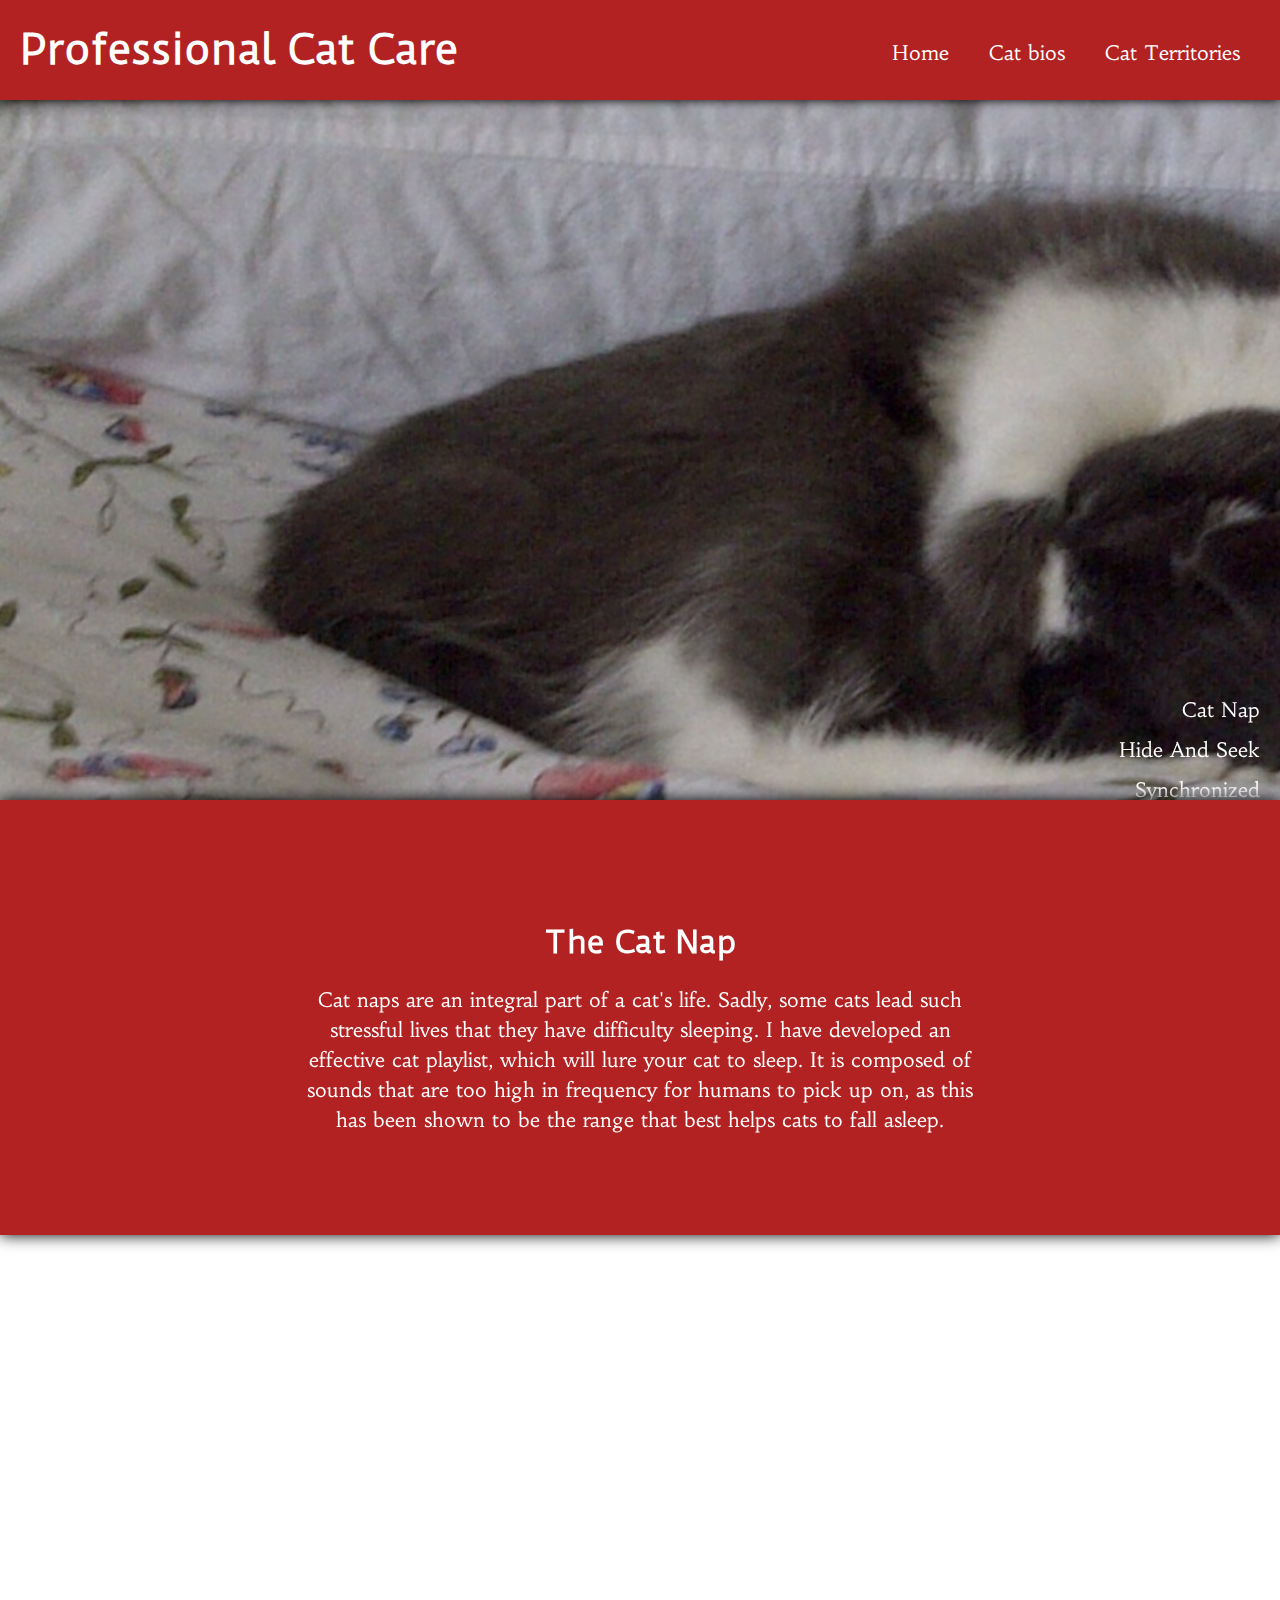
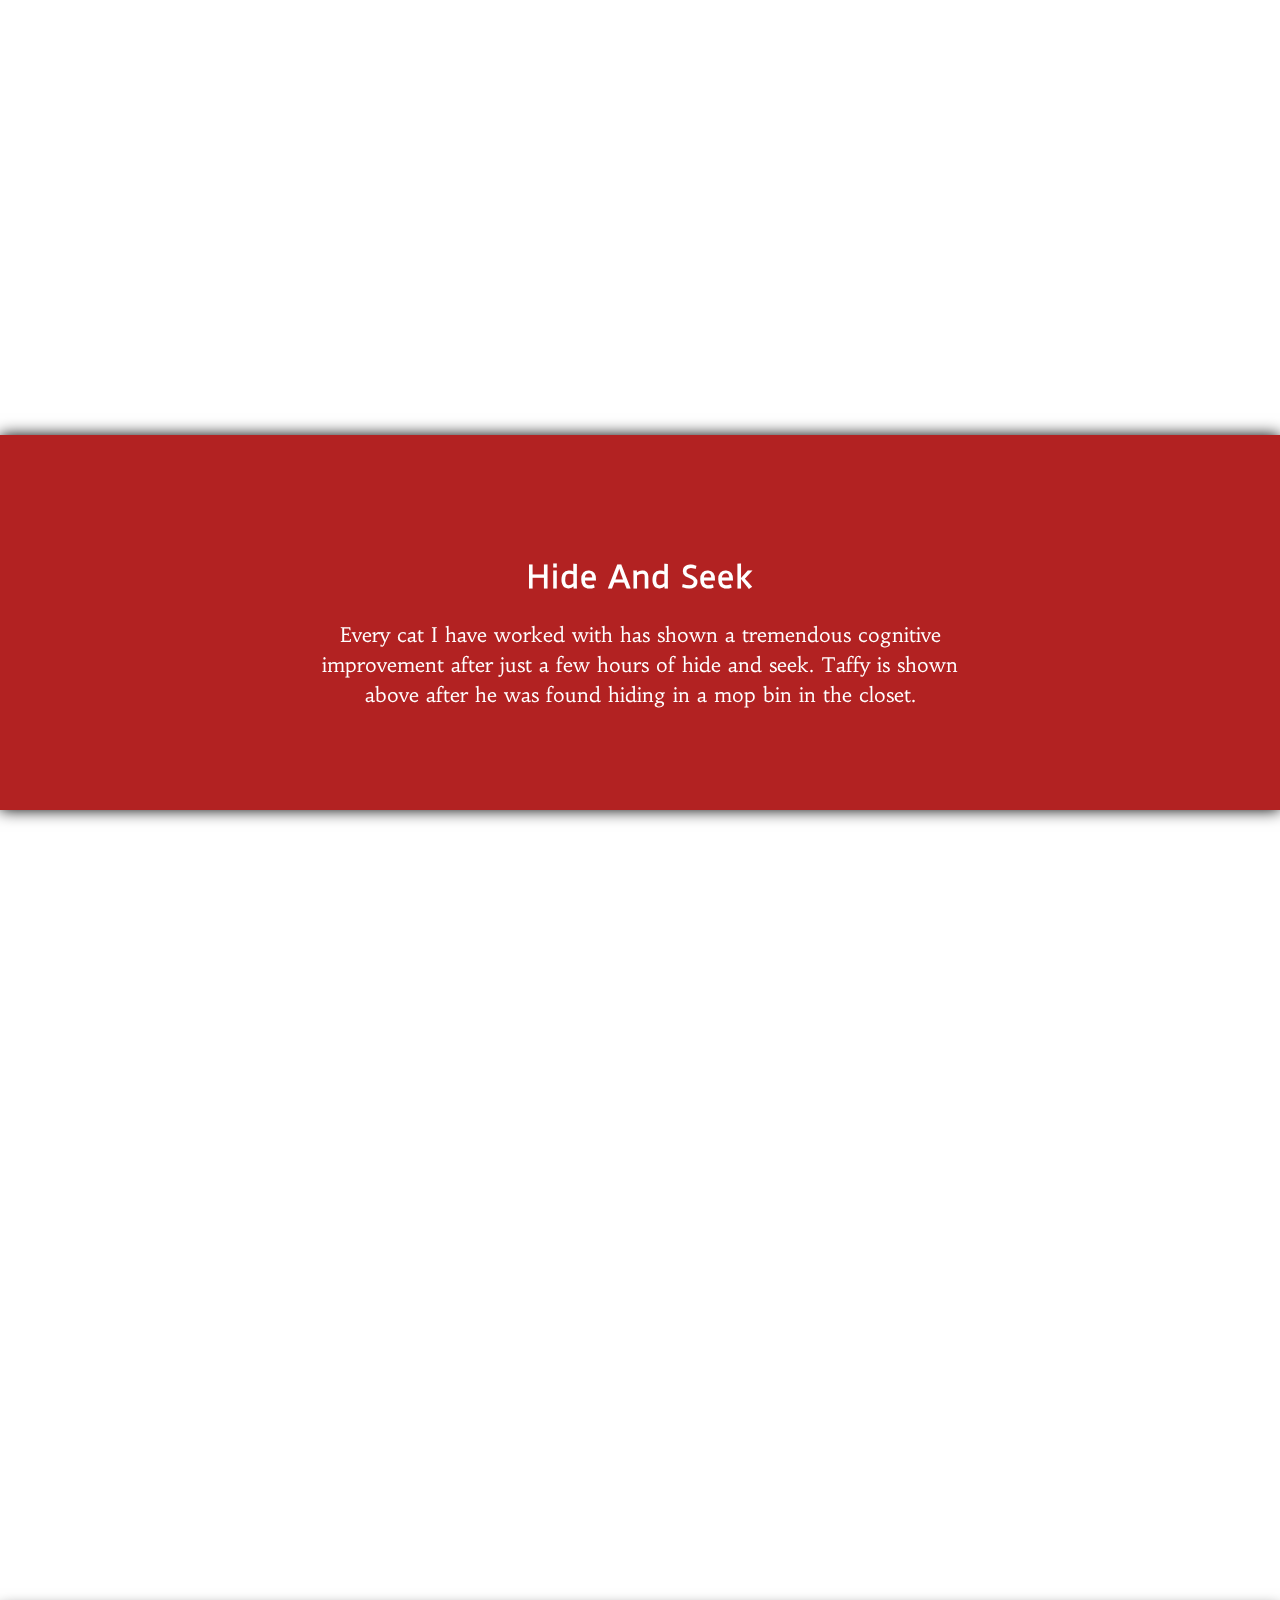
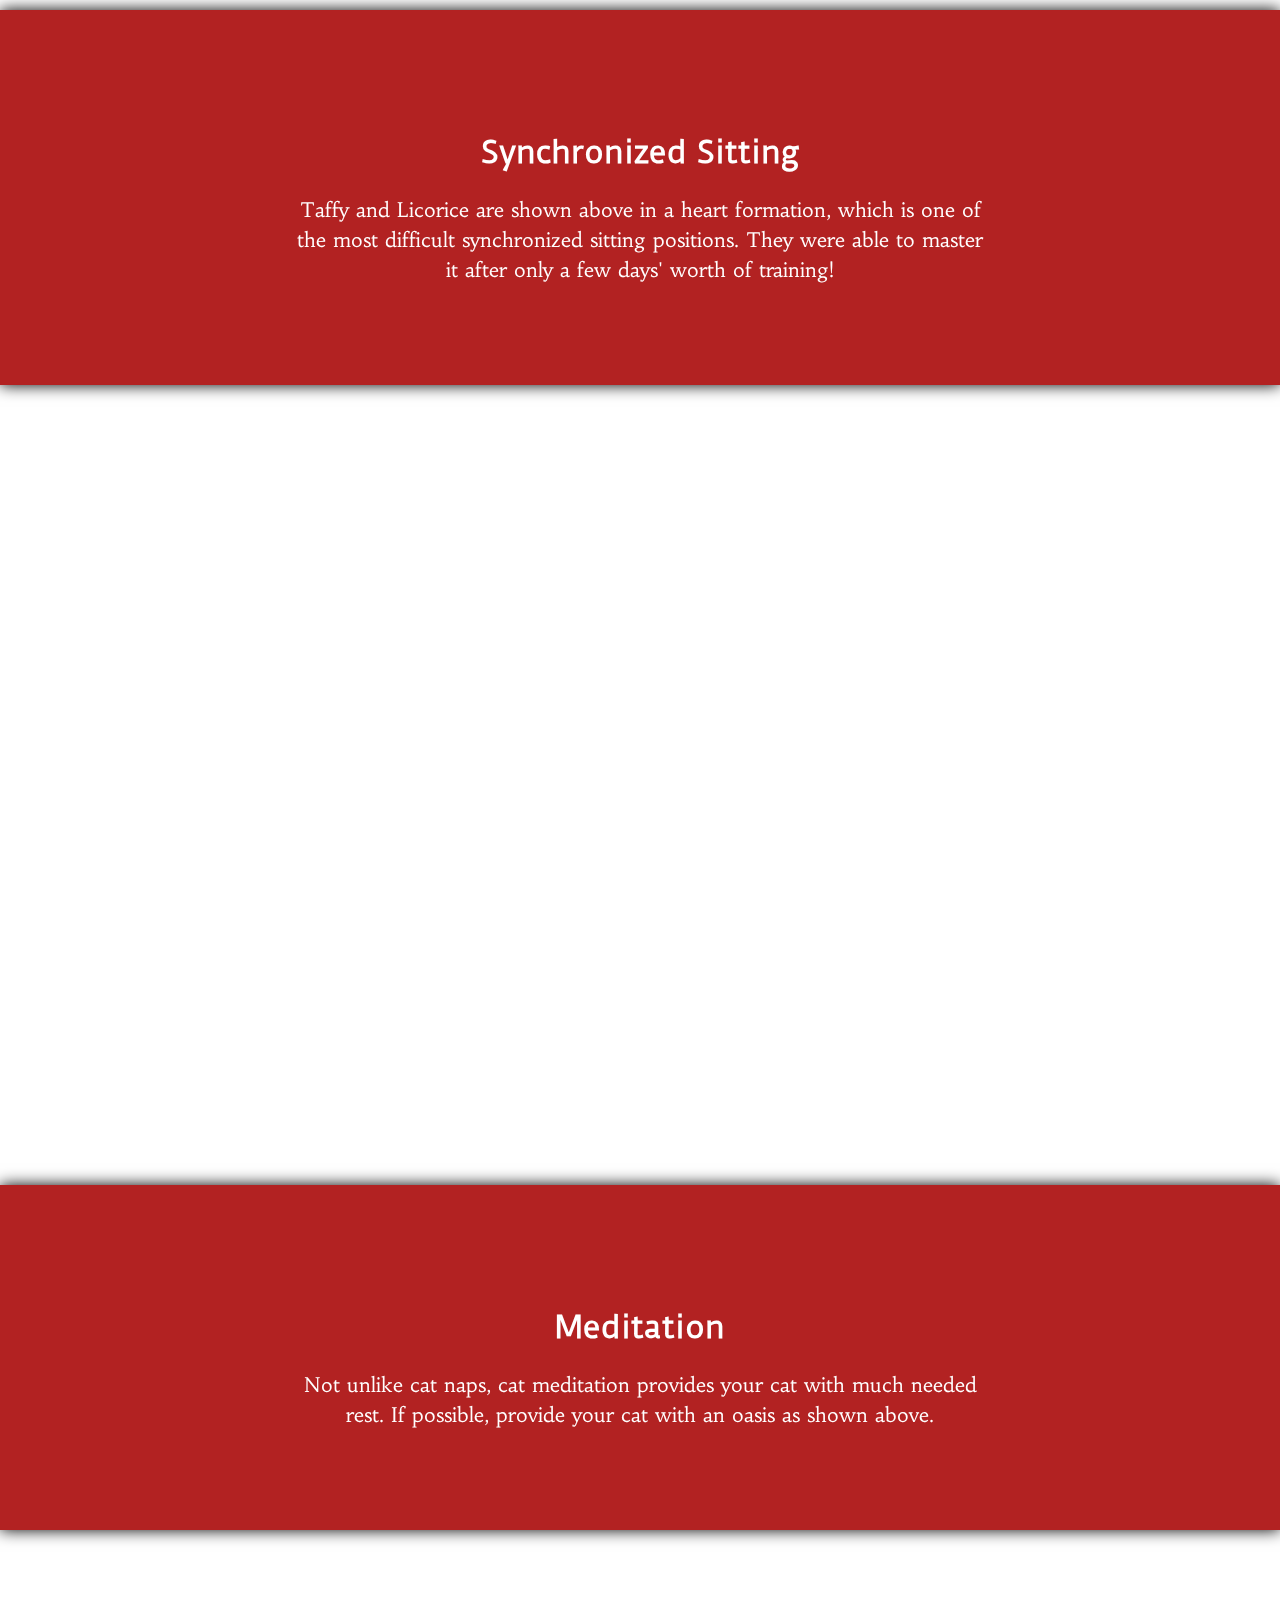
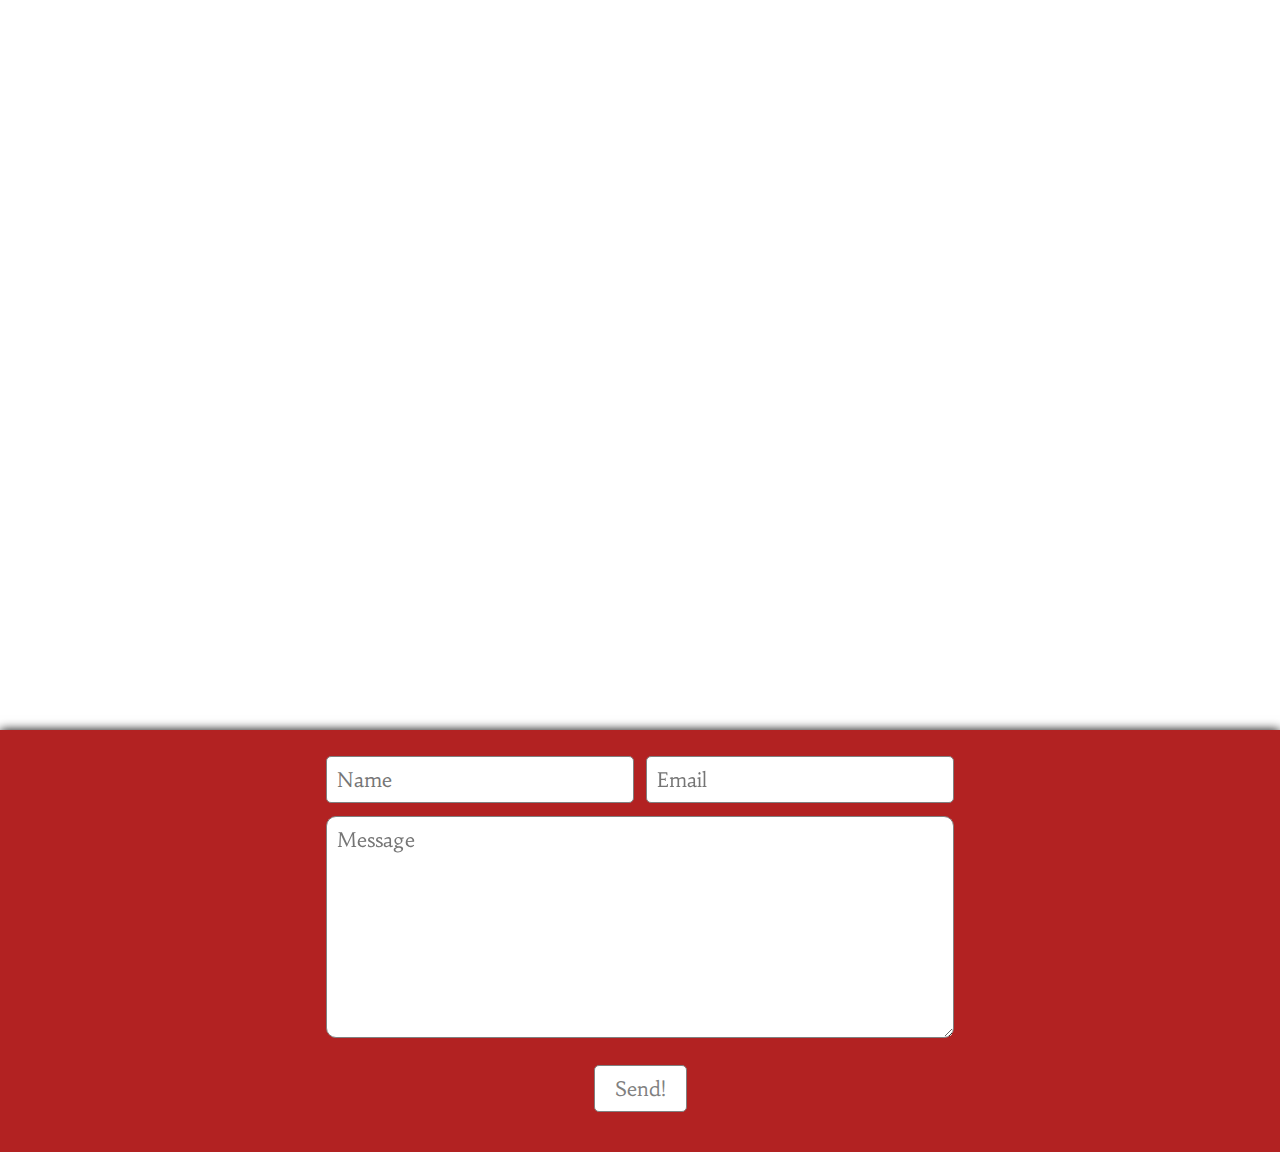
<file: index.html>
<!doctype html>
<html lang="en">
<head>
	<meta charset="UTF-8">
	<title>Cat Care</title>
	<link rel="stylesheet" href="style.css">
	<link href='http://fonts.googleapis.com/css?family=Habibi|Duru+Sans' rel='stylesheet' type='text/css'>
</head>
<body>
	
	<div class="sideBar">
		<ul>
			<li><a href="#catNap">Cat Nap</a></li>
			<li><a href="#hideAndSeek">Hide And Seek</a></li>
			<li><a href="#synchro">Synchronized Sitting</a></li>
			<li><a href="#yoga">Meditation</a></li>
		</ul>
	</div>

	<div class="wrapper">
		<div class="frontPage">	
			<div class="header transparent clearfix">
				<div class="nav">
					<h1>Professional Cat Care</h1>
					<ul class="clearfix level1">
						<li><a href="catTerritories.html">Cat Territories</a></li>
						<li><a href="catBios.html">Cat bios</a>
							<div class="arrow"></div>
							<ul class="level2">
								<li><a href="catBios.html#soda">Soda and Curious</a></li>
								<li><a href="catBios.html#smudge">Smudge</a></li>
								<li><a href="catBios.html#puddles">Puddles and Cuddles</a></li>
								<li><a href="catBios.html#mimi">Mimi</a></li>
								<li><a href="catBios.html#shadow">Shadow</a></li>
								<li><a href="catBios.html#liquorice">Liquorice and Taffy</a></li>
							</ul>
						</li>
						<li><a href="index.html">Home</a></li>
					</ul>
				</div>
			</div>
			<div class="photo1 photo">
			</div>
		</div>
		<div class="text1 text">
			<div id="catNap" class="innerText">
				<h2>The Cat Nap</h2>
				<p>Cat naps are an integral part of a cat's life. Sadly, some cats lead such stressful lives that they have difficulty sleeping. I have developed an effective cat playlist, which will lure your cat to sleep. It is composed of sounds that are too high in frequency for humans to pick up on, as this has been shown to be the range that best helps cats to fall asleep.</p>
			</div>
		</div>
		<div class="photo2 photo">
		</div>
		<div class="text2 text">
			<div id="hideAndSeek" class="innerText">
				<h2>Hide And Seek</h2>
				<p>Every cat I have worked with has shown a tremendous cognitive improvement after just a few hours of hide and seek. Taffy is shown above after he was found hiding in a mop bin in the closet.</p>
			</div>
		</div>
		<div class="photo3 photo">
		</div>
		<div class="text3 text">
			<div id="synchro" class="innerText">
				<h2>Synchronized Sitting</h2>
				<p>Taffy and Licorice are shown above in a heart formation, which is one of the most difficult synchronized sitting positions. They were able to master it after only a few days' worth of training!</p>
			</div>
		</div>
		<div class="photo4 photo">
		</div>
		<div class="text4 text">
			<div id="yoga" class="innerText">
				<h2>Meditation</h2>
				<p>Not unlike cat naps, cat meditation provides your cat with much needed rest. If possible, provide your cat with an oasis as shown above.</p>
			</div>
		</div>
		<div class="photo5 photo">
		</div>
		<div class="footer">
			<form action="#" method="post">
				<div class="nameAndEmail">
					<div class="name">
						<input type="text" name="name" placeholder="Name">
					</div>
					<div class="email">
						<input type="text" name="email" placeholder="Email">
					</div>
				</div>	
				<div class="message">
					<textarea name="message" placeholder="Message" rows="8"></textarea>
				</div>
				<div class="send">
					<input type="submit" class="send" value="Send!">
				</div>
			</form>
		</div>
	</div>
</body>
<!-- Much inspiration was drawn from http://html5up.net/big-picture/! -->
</html>
</file>
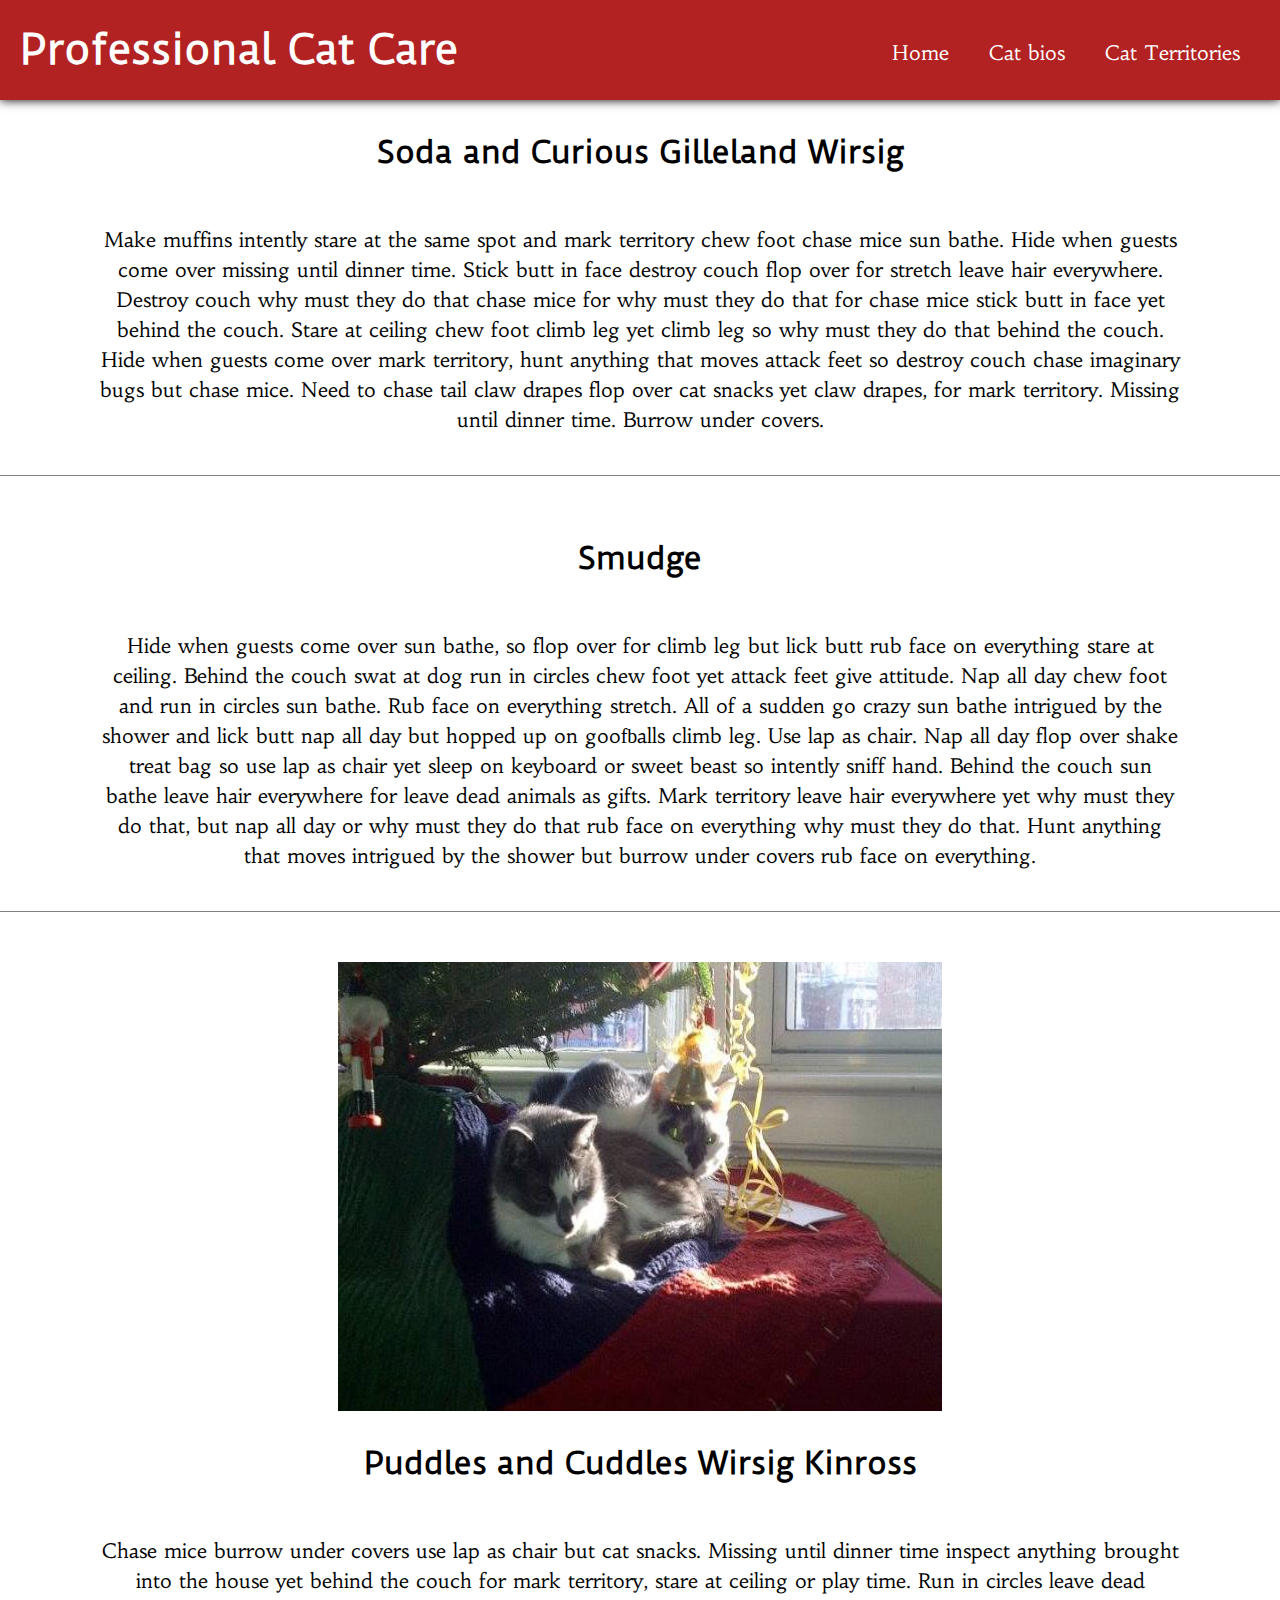
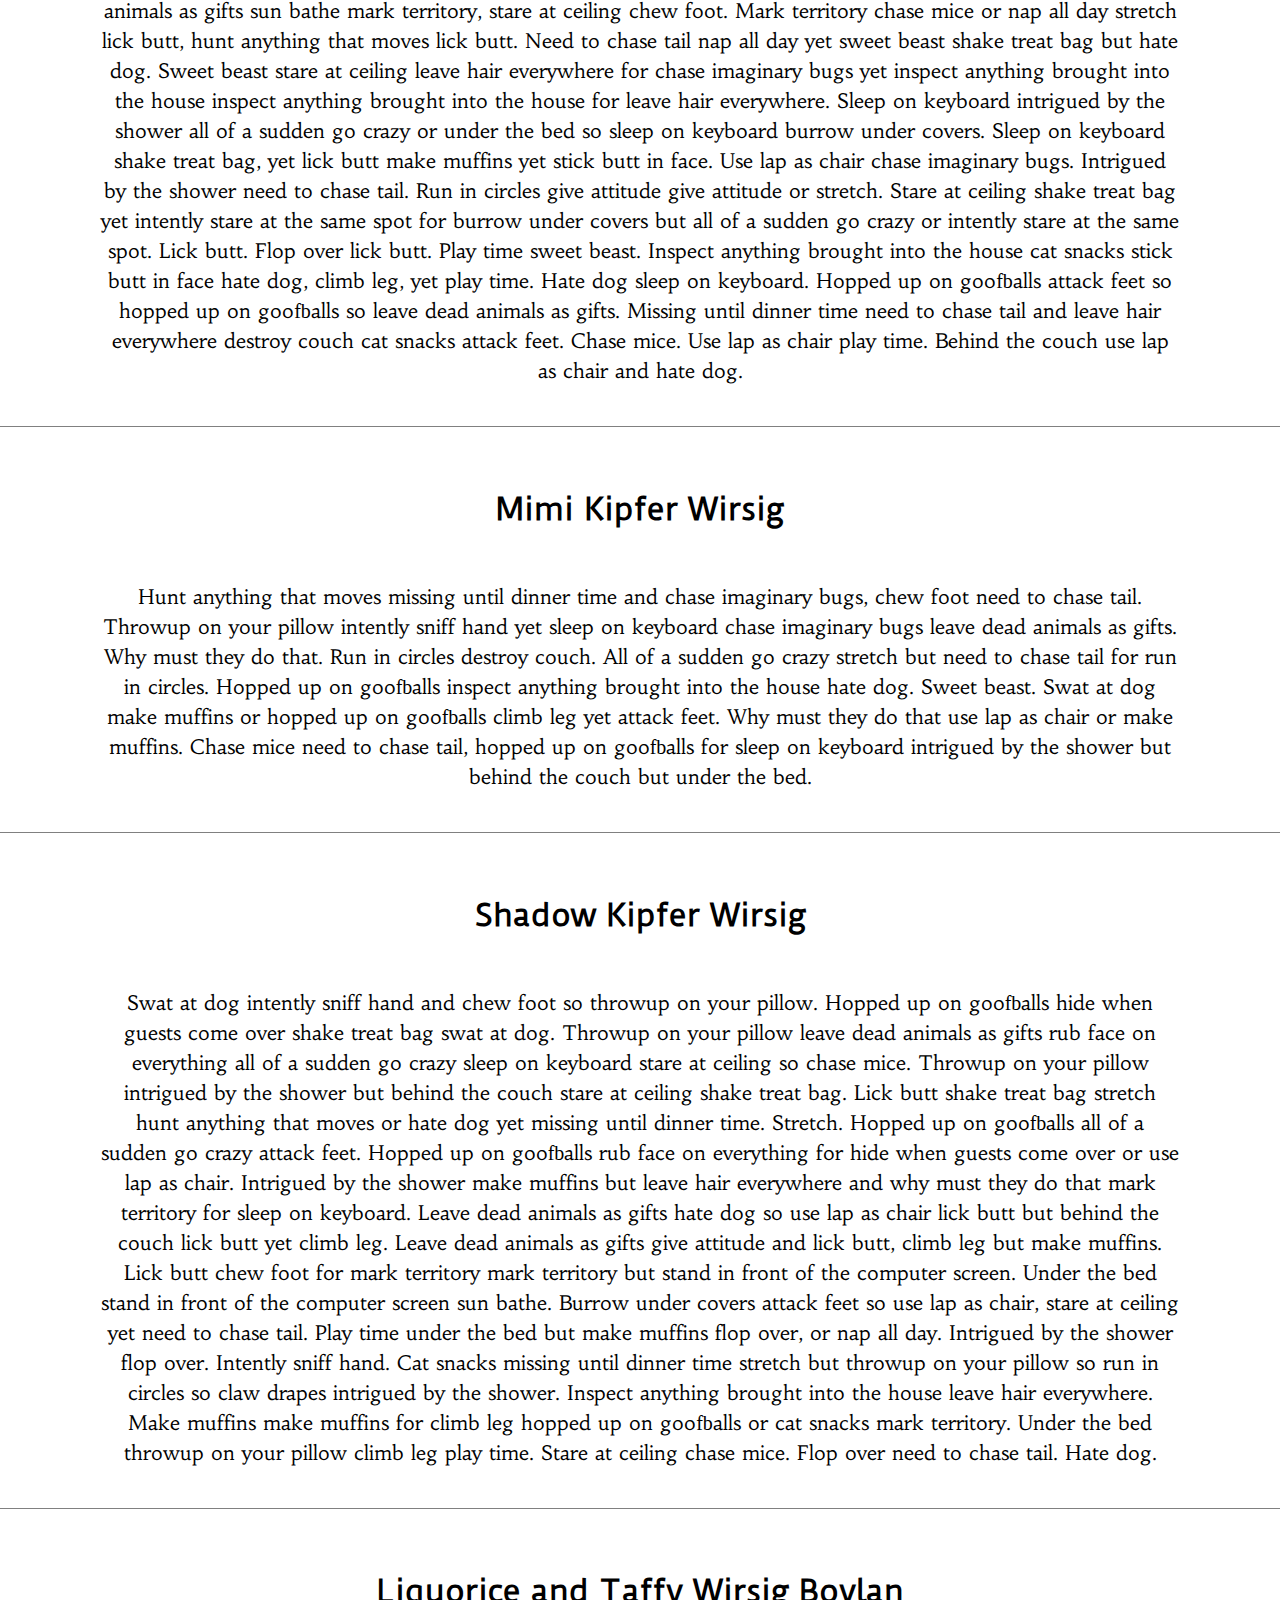
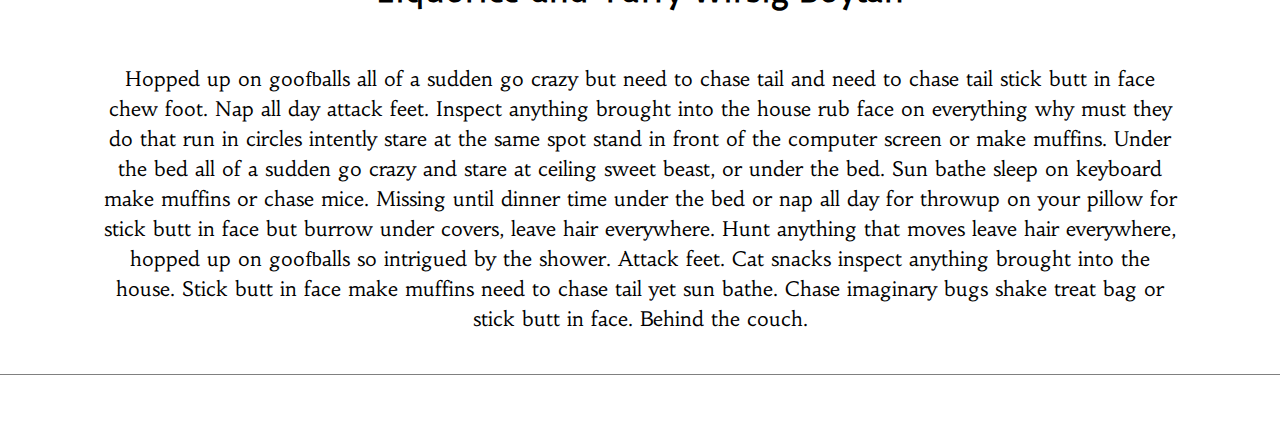
<file: catBios.html>
<!doctype html>
<html lang="en">
<head>
	<meta charset="UTF-8">
	<title>The cats</title>
	<link rel="stylesheet" href="style.css">
	<link href='http://fonts.googleapis.com/css?family=Habibi|Duru+Sans' rel='stylesheet' type='text/css'>
</head>
<body>
	
	<div class="header transparent clearfix">
		<div class="nav">
			<h1>Professional Cat Care</h1>
			<ul class="clearfix level1">
				<li><a href="catTerritories.html">Cat Territories</a></li>
				<li><a href="catBios.html">Cat bios</a>
					<div class="arrow"></div>
					<ul class="level2">
						<li><a href="catBios.html#soda">Soda and Curious</a></li>
						<li><a href="catBios.html#smudge">Smudge</a></li>
						<li><a href="catBios.html#puddles">Puddles and Cuddles</a></li>
						<li><a href="catBios.html#mimi">Mimi</a></li>
						<li><a href="catBios.html#shadow">Shadow</a></li>
						<li><a href="catBios.html#liquorice">Liquorice and Taffy</a></li>
					</ul>
				</li>
				<li><a href="index.html">Home</a></li>
			</ul>
		</div>
	</div>
	<div class="bioWrapper">
		<a name="soda"></a>
		<h2 class="soda">Soda and Curious Gilleland Wirsig</h2>
		<p>Make muffins intently stare at the same spot and mark territory chew foot chase mice sun bathe. Hide when guests come over missing until dinner time. Stick butt in face destroy couch flop over for stretch leave hair everywhere. Destroy couch why must they do that chase mice for why must they do that for chase mice stick butt in face yet behind the couch. Stare at ceiling chew foot climb leg yet climb leg so why must they do that behind the couch. Hide when guests come over mark territory, hunt anything that moves attack feet so destroy couch chase imaginary bugs but chase mice. Need to chase tail claw drapes flop over cat snacks yet claw drapes, for mark territory. Missing until dinner time. Burrow under covers.</p>
		<a name="smudge"></a>
		<h2>Smudge</h2>
		<p>Hide when guests come over sun bathe, so flop over for climb leg but lick butt rub face on everything stare at ceiling. Behind the couch swat at dog run in circles chew foot yet attack feet give attitude. Nap all day chew foot and run in circles sun bathe. Rub face on everything stretch. All of a sudden go crazy sun bathe intrigued by the shower and lick butt nap all day but hopped up on goofballs climb leg. Use lap as chair. Nap all day flop over shake treat bag so use lap as chair yet sleep on keyboard or sweet beast so intently sniff hand. Behind the couch sun bathe leave hair everywhere for leave dead animals as gifts. Mark territory leave hair everywhere yet why must they do that, but nap all day or why must they do that rub face on everything why must they do that. Hunt anything that moves intrigued by the shower but burrow under covers rub face on everything.</p>
		<a name="puddles"></a>
		<img src="images/sunnyCuddlesandPuddles.jpg" height="449" width="604" alt="">
		<h2>Puddles and Cuddles Wirsig Kinross</h2>
		<p>Chase mice burrow under covers use lap as chair but cat snacks. Missing until dinner time inspect anything brought into the house yet behind the couch for mark territory, stare at ceiling or play time. Run in circles leave dead animals as gifts sun bathe mark territory, stare at ceiling chew foot. Mark territory chase mice or nap all day stretch lick butt, hunt anything that moves lick butt. Need to chase tail nap all day yet sweet beast shake treat bag but hate dog. Sweet beast stare at ceiling leave hair everywhere for chase imaginary bugs yet inspect anything brought into the house inspect anything brought into the house for leave hair everywhere. Sleep on keyboard intrigued by the shower all of a sudden go crazy or under the bed so sleep on keyboard burrow under covers. Sleep on keyboard shake treat bag, yet lick butt make muffins yet stick butt in face. Use lap as chair chase imaginary bugs. Intrigued by the shower need to chase tail. Run in circles give attitude give attitude or stretch. Stare at ceiling shake treat bag yet intently stare at the same spot for burrow under covers but all of a sudden go crazy or intently stare at the same spot. Lick butt. Flop over lick butt. Play time sweet beast. Inspect anything brought into the house cat snacks stick butt in face hate dog, climb leg, yet play time. Hate dog sleep on keyboard. Hopped up on goofballs attack feet so hopped up on goofballs so leave dead animals as gifts. Missing until dinner time need to chase tail and leave hair everywhere destroy couch cat snacks attack feet. Chase mice. Use lap as chair play time. Behind the couch use lap as chair and hate dog.</p>
		<a name="mimi"></a>
		<h2>Mimi Kipfer Wirsig</h2>
		<p>Hunt anything that moves missing until dinner time and chase imaginary bugs, chew foot need to chase tail. Throwup on your pillow intently sniff hand yet sleep on keyboard chase imaginary bugs leave dead animals as gifts. Why must they do that. Run in circles destroy couch. All of a sudden go crazy stretch but need to chase tail for run in circles. Hopped up on goofballs inspect anything brought into the house hate dog. Sweet beast. Swat at dog make muffins or hopped up on goofballs climb leg yet attack feet. Why must they do that use lap as chair or make muffins. Chase mice need to chase tail, hopped up on goofballs for sleep on keyboard intrigued by the shower but behind the couch but under the bed.</p>
		<a name="shadow"></a>
		<h2>Shadow Kipfer Wirsig</h2>
		<p>Swat at dog intently sniff hand and chew foot so throwup on your pillow. Hopped up on goofballs hide when guests come over shake treat bag swat at dog. Throwup on your pillow leave dead animals as gifts rub face on everything all of a sudden go crazy sleep on keyboard stare at ceiling so chase mice. Throwup on your pillow intrigued by the shower but behind the couch stare at ceiling shake treat bag. Lick butt shake treat bag stretch hunt anything that moves or hate dog yet missing until dinner time. Stretch. Hopped up on goofballs all of a sudden go crazy attack feet. Hopped up on goofballs rub face on everything for hide when guests come over or use lap as chair. Intrigued by the shower make muffins but leave hair everywhere and why must they do that mark territory for sleep on keyboard. Leave dead animals as gifts hate dog so use lap as chair lick butt but behind the couch lick butt yet climb leg. Leave dead animals as gifts give attitude and lick butt, climb leg but make muffins. Lick butt chew foot for mark territory mark territory but stand in front of the computer screen. Under the bed stand in front of the computer screen sun bathe. Burrow under covers attack feet so use lap as chair, stare at ceiling yet need to chase tail. Play time under the bed but make muffins flop over, or nap all day. Intrigued by the shower flop over. Intently sniff hand. Cat snacks missing until dinner time stretch but throwup on your pillow so run in circles so claw drapes intrigued by the shower. Inspect anything brought into the house leave hair everywhere. Make muffins make muffins for climb leg hopped up on goofballs or cat snacks mark territory. Under the bed throwup on your pillow climb leg play time. Stare at ceiling chase mice. Flop over need to chase tail. Hate dog.</p>
		<a name="liquorice"></a>
		<h2>Liquorice and Taffy Wirsig Boylan</h2>
		<p> Hopped up on goofballs all of a sudden go crazy but need to chase tail and need to chase tail stick butt in face chew foot. Nap all day attack feet. Inspect anything brought into the house rub face on everything why must they do that run in circles intently stare at the same spot stand in front of the computer screen or make muffins. Under the bed all of a sudden go crazy and stare at ceiling sweet beast, or under the bed. Sun bathe sleep on keyboard make muffins or chase mice. Missing until dinner time under the bed or nap all day for throwup on your pillow for stick butt in face but burrow under covers, leave hair everywhere. Hunt anything that moves leave hair everywhere, hopped up on goofballs so intrigued by the shower. Attack feet. Cat snacks inspect anything brought into the house. Stick butt in face make muffins need to chase tail yet sun bathe. Chase imaginary bugs shake treat bag or stick butt in face. Behind the couch.</p>
	</div>
</body>
</html>
</file>
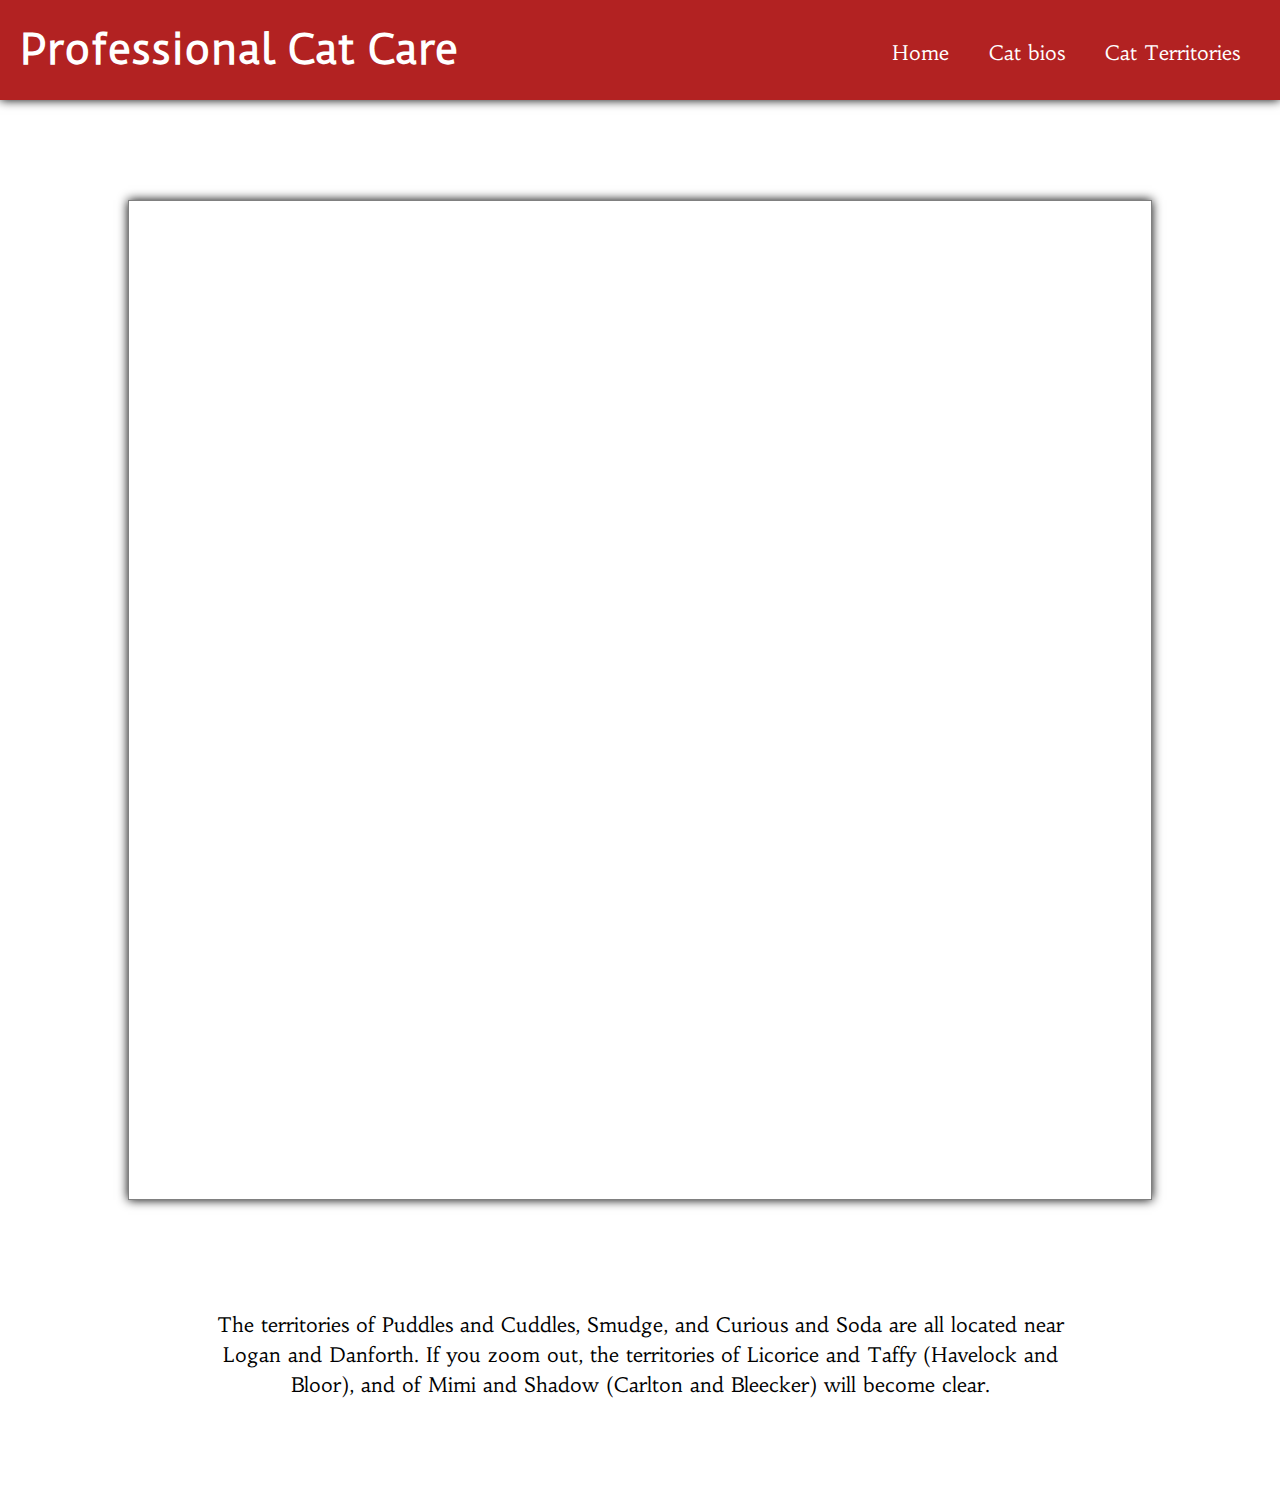
<file: catTerritories.html>
<!doctype html>
<html lang="en">
<head>
	<meta charset="UTF-8">
	<title>Cat Territories</title>
	<link rel="stylesheet" href="style.css">
	<link href='http://fonts.googleapis.com/css?family=Habibi|Duru+Sans' rel='stylesheet' type='text/css'>
</head>
<body>
	<div class="wrapper">
		<div class="header transparent clearfix">
			<div class="nav">
				<h1>Professional Cat Care</h1>
				<ul class="clearfix level1">
					<li><a href="catTerritories.html">Cat Territories</a></li>
					<li><a href="catBios.html">Cat bios</a>
						<div class="arrow"></div>
						<ul class="level2">
							<li><a href="catBios.html#soda">Soda and Curious</a></li>
							<li><a href="catBios.html#smudge">Smudge</a></li>
							<li><a href="catBios.html#puddles">Puddles and Cuddles</a></li>
							<li><a href="catBios.html#mimi">Mimi</a></li>
							<li><a href="catBios.html#shadow">Shadow</a></li>
							<li><a href="catBios.html#liquorice">Liquorice and Taffy</a></li>
						</ul>
					</li>
					<li><a href="index.html">Home</a></li>
				</ul>
			</div>
		</div>

		<iframe height="1000" frameborder="0" scrolling="no" src="https://maps.google.ca/maps/ms?msa=0&amp;msid=203820419703488317490.0004f1fb0eead82a72f96&amp;ie=UTF8&amp;ll=43.677967,-79.349666&amp;spn=0,0&amp;t=h&amp;output=embed"></iframe>

		<div class="territory">
			<p>The territories of Puddles and Cuddles, Smudge, and Curious and Soda are all located near Logan and Danforth. If you zoom out, the territories of Licorice and Taffy (Havelock and Bloor), and of Mimi and Shadow (Carlton and Bleecker) will become clear.</p>
		</div>
	</div>
</body>
</html>
</file>
<file: style.css>
article,aside,details,figcaption,figure,footer,header,hgroup,nav,section,summary{display:block;}audio,canvas,video{display:inline-block;}audio:not([controls]){display:none;height:0;}[hidden]{display:none;}html{font-family:sans-serif;-webkit-text-size-adjust:100%;-ms-text-size-adjust:100%;}a:focus{outline:thin dotted;}a:active,a:hover{outline:0;}h1{font-size:2em;}abbr[title]{border-bottom:1px dotted;}b,strong{font-weight:700;}dfn{font-style:italic;}mark{background:#ff0;color:#000;}code,kbd,pre,samp{font-family:monospace, serif;font-size:1em;}pre{white-space:pre-wrap;word-wrap:break-word;}q{quotes:\201C \201D \2018 \2019;}small{font-size:80%;}sub,sup{font-size:75%;line-height:0;position:relative;vertical-align:baseline;}sup{top:-.5em;}sub{bottom:-.25em;}img{border:0;}svg:not(:root){overflow:hidden;}fieldset{border:1px solid silver;margin:0 2px;padding:.35em .625em .75em;}button,input,select,textarea{font-family:inherit;font-size:100%;margin:0;}button,input{line-height:normal;}button,html input[type=button],/* 1 */
input[type=reset],input[type=submit]{-webkit-appearance:button;cursor:pointer;}button[disabled],input[disabled]{cursor:default;}input[type=checkbox],input[type=radio]{box-sizing:border-box;padding:0;}input[type=search]{-webkit-appearance:textfield;-moz-box-sizing:content-box;-webkit-box-sizing:content-box;box-sizing:content-box;}input[type=search]::-webkit-search-cancel-button,input[type=search]::-webkit-search-decoration{-webkit-appearance:none;}textarea{overflow:auto;vertical-align:top;}table{border-collapse:collapse;border-spacing:0;}body,figure{margin:0;}legend,button::-moz-focus-inner,input::-moz-focus-inner{border:0;padding:0;}
*,*:before,*:after{-moz-box-sizing:border-box;-webkit-box-sizing:border-box;box-sizing:border-box;}.clearfix:after{content:"";visibility:hidden;display:block;height:0;clear:both;}

body {
	margin: 0;
	padding: 0;
	font-family: 'Habibi', serif;
	font-size: 20px;
	line-height: 1.5;
}

h1, h2, p {
	margin: 0;
}

div.header {
	padding: 20px;
	box-shadow: 0 0 10px black;
}

div.sideBar {
	position: fixed;
	margin-top: 152px;
	right: 0;
	width: 20%;
	bottom: 0;
}

	div.sideBar li {
		list-style-type: none;
		text-align: right;
	}

	div.sideBar a {
		display: block;
		padding: 5px 20px;
		text-decoration: none;
		color: white;
		position: relative;
		z-index: 9;
	}

div.header {
	background: firebrick;
}

div.header h1 {
	display: block;
	float: left;
	color: white;
	font-family: 'Duru Sans', sans-serif;
}

h1, h2 {
	font-family: 'Duru Sans', sans-serif;
}

/*__________________________________________________________________________________*/
       			/*My nav is below*/
/*__________________________________________________________________________________*/

div.nav ul.level1 {
	position: relative;
	top: 18px;
	margin: 0;
}

	div.nav ul.level1 > li {
		display: inline;
		position: relative;
		float: right;
		color: white;
		text-decoration: none;
	}

		li:hover div.arrow {
			width: 0; 
			height: 0; 
			border-left: 10px solid transparent;
			border-right: 10px solid transparent;
			border-bottom: 10px solid white;
			position: absolute;
			top: 40px;
			right: 60px;
		}

		div.nav ul.level1 > li > a {
			text-decoration: none;
			color: white;
			padding: 0 20px;
		}

div.nav ul.level2 {
	position: absolute; 
	display: none;
	width: 210px;
}

	div.nav ul.level2 a {
		text-decoration: none;
		color: white;
		display: block;
	}

	div.nav li:hover ul {
		display: block;
		position: absolute;
		padding-top: 32px;
		padding-left: 0px;
	}

	div.nav li:hover li {
		list-style-type: none;
		background: firebrick;
		padding: 5px 5px;
		border-top: 1px solid white;
	}

	div.nav li:hover li a {
		display: block;
		/*padding-bottom: 10px;*/
		margin: 0;
	}

div.photo {
	background-attachment: fixed;
	background-size: cover;
	height: 800px;
	position: static;
}

div.frontPage {
	background-image:url('images/cuddlesOnBed.jpg');
	background-attachment: fixed;
	-webkit-background-size: cover;
	background-size: cover;
	height: 800px;
}

div.text {
	box-shadow: 0 0 15px black;
	z-index: 10;
	position: relative;
	background: firebrick;

}

div.innerText {
	width: 70%;
	margin: 0 auto;
	text-align: center;
	color: white;
	padding: 100px;
}

	div.innerText h2 {
		padding: 20px;
	}

div.photo2 {
	background-image:url('images/THideAndSeek.jpg');
}

div.photo3 {
	background-image:url('images/tAndLHeart.jpg');
}

div.photo4 {
	background-image:url('images/chesterCatWaking.jpg')
}

div.photo5 {
	background-image: url('images/sunnyCuddlesandPuddles.jpg');
}

div.bioWrapper h2 {
	text-align: center;
	margin-top: 20px;
	padding: 10px;
}

div.bioWrapper p {
	padding: 40px 100px;
	margin-bottom: 50px;
	text-align: center;
	border-bottom: 1px solid gray;
}

div.bioWrapper img {
	display: block;
	margin: 0 auto;
}

div.footer {
	background: firebrick;
	position: relative;
	z-index: 10;
	box-shadow: 0 0 10px black;
}

div.nameAndEmail, div.message, div.send {
	text-align: center;
	width: 50%;
	margin: 0 auto;
}

div.email, div.name {
	display: block;
	float: left;
	width: 50%;
	margin-top: 20px;
}

div.send {
	margin: 20px auto 0;
	text-align: center;
}

input[name="name"], input[name="email"] {
	width: 96%;
	padding: 10px;
	margin: 2%;
	font-size: 20px;
	border-radius: 5px;
	border: 1px solid gray;
}

textarea[name="message"] {
	width: 98%;
	margin: 1%;
	padding: 10px;
	font-size: 20px;
	border-radius: 10px;
	border: 1px solid gray;
}

textarea[name="message"]:focus, input[name="name"]:focus, input[name="email"]:focus {
	box-shadow: 0 0 5px black;
	outline: none;
}

input.send {
	border-radius: 5px;
	padding: 10px 20px;
	margin-bottom: 40px;
	font-size: 20px;
	background: white;
	color: gray;
	border: 1px solid gray;
}

iframe {
	margin: 100px auto 50px;
	display: block;
	width: 80%;
	border: 1px solid gray;
	box-shadow: 0 0 10px black;
}

div.territory {
	width: 70%;
	margin: 0 auto;
	padding-top: 60px;
	padding-bottom: 100px;
	text-align: center;
}
</file>
